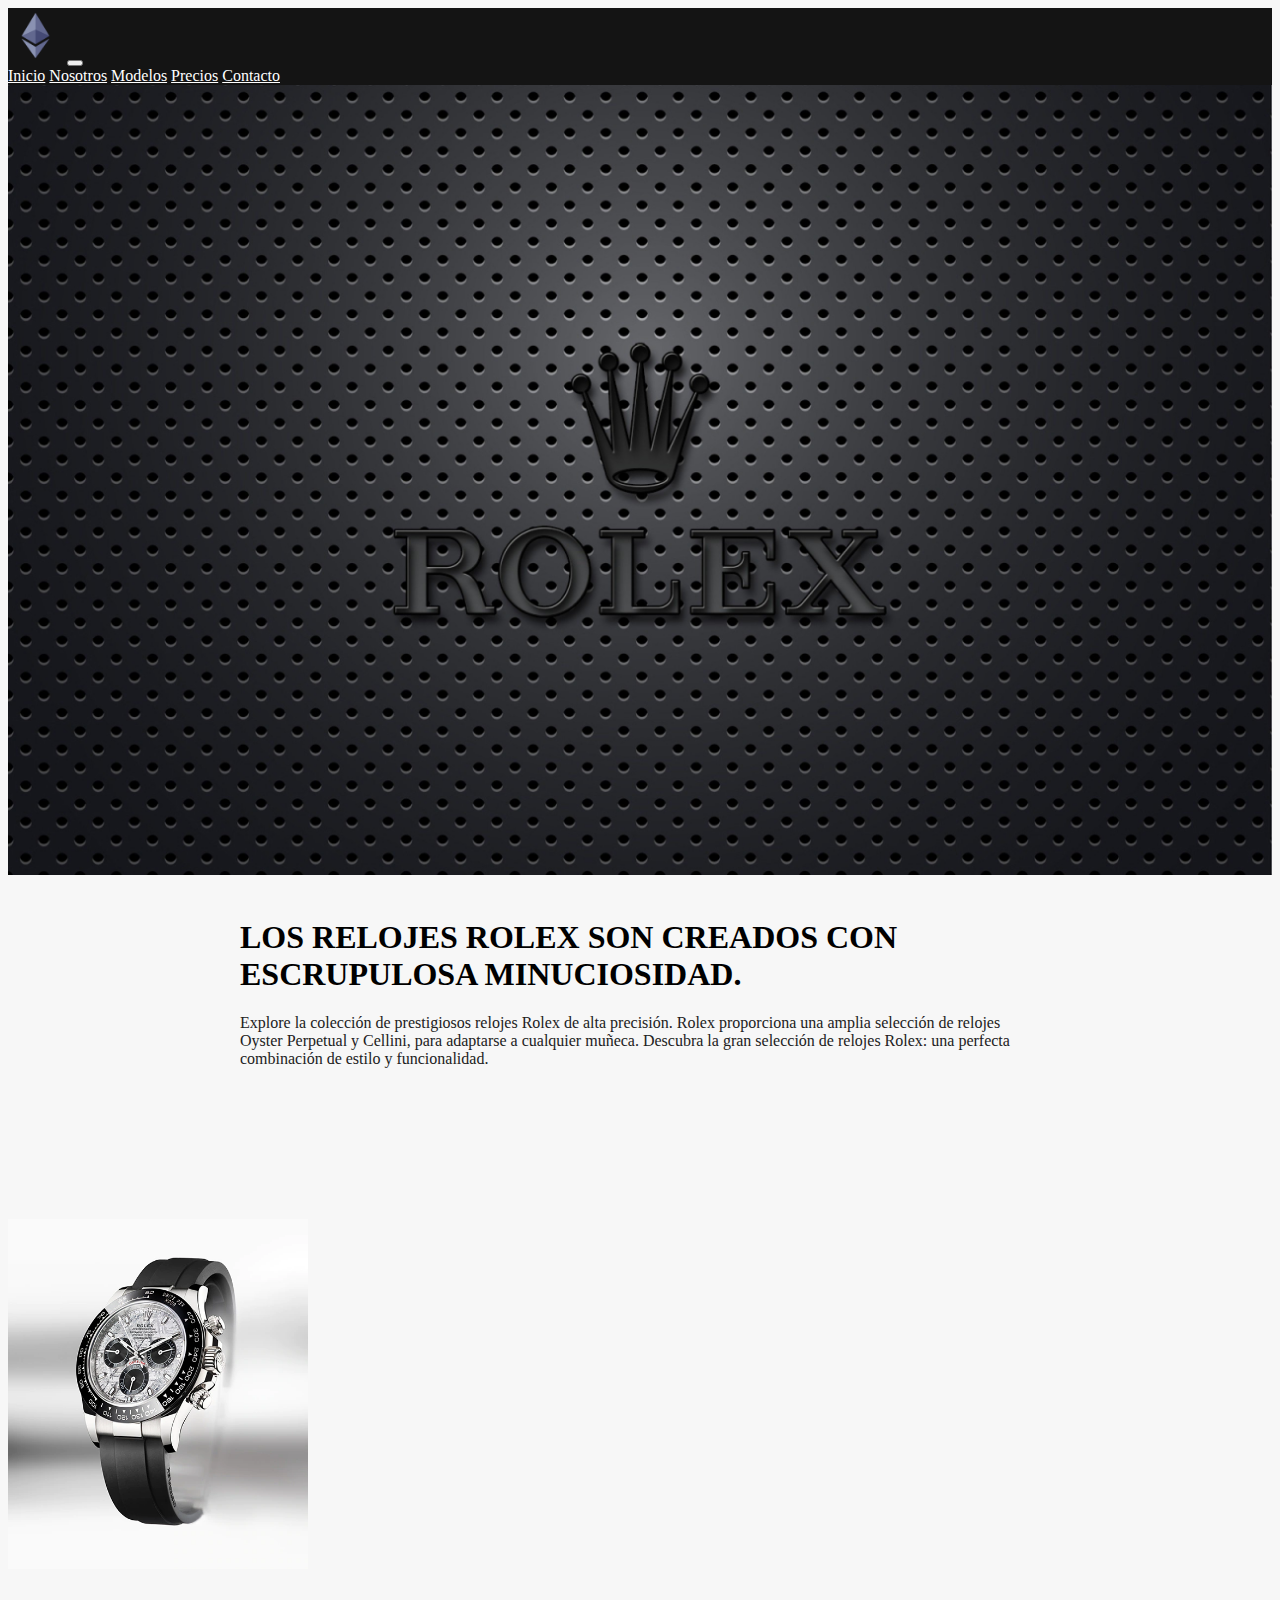
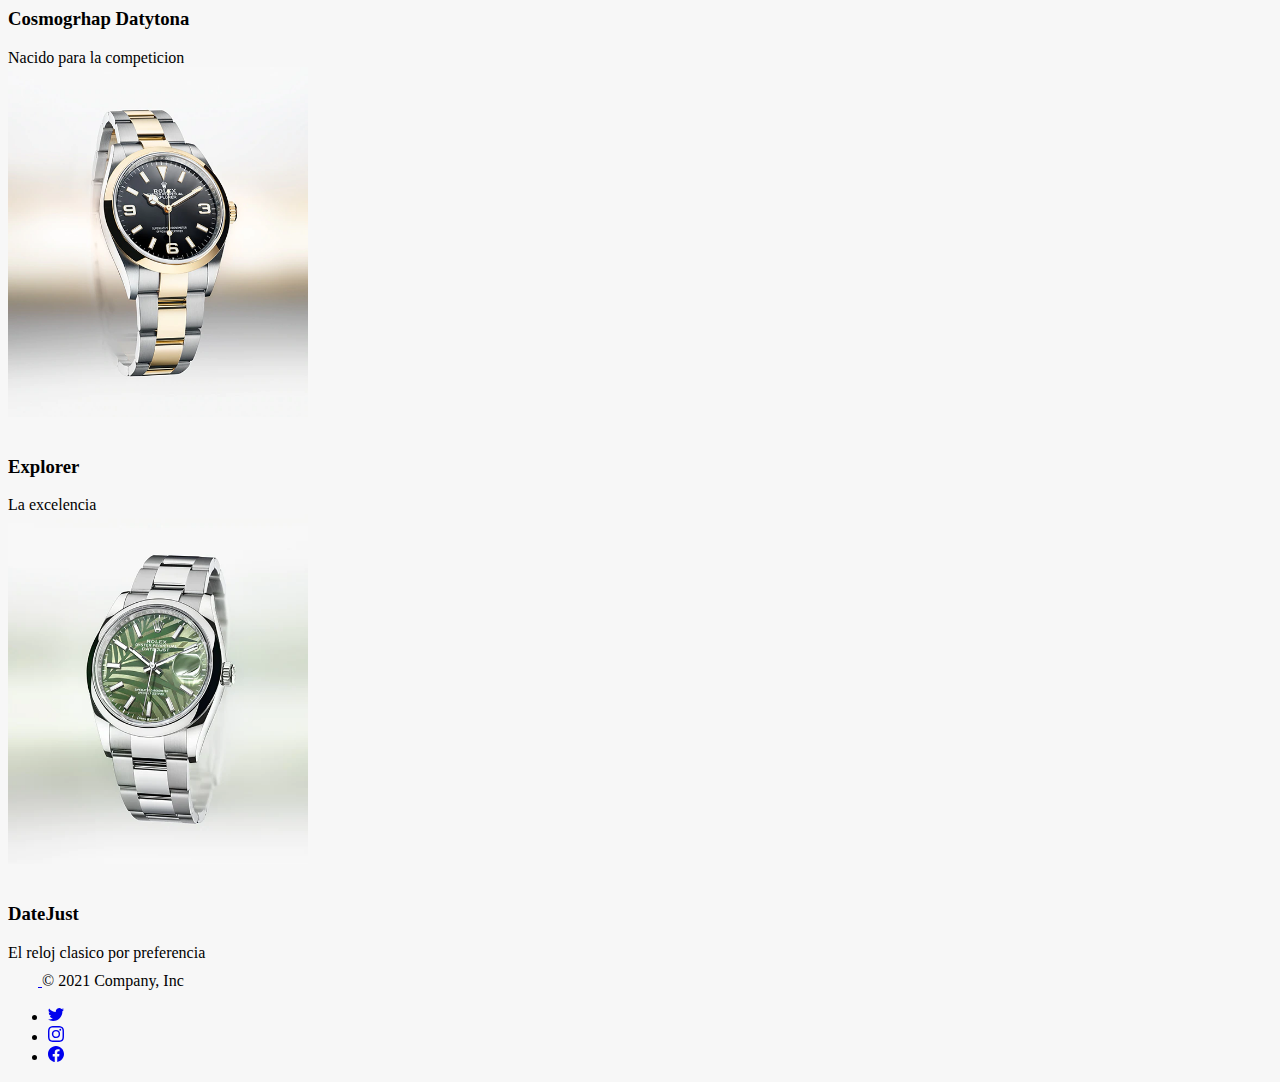
<file: index.html>
<!DOCTYPE html>
<html lang="en">

<head>
    <meta charset="UTF-8">
    <meta http-equiv="X-UA-Compatible" content="IE=edge">
    <meta name="viewport" content="width=device-width, initial-scale=1.0">
    <link href="https://cdn.jsdelivr.net/npm/bootstrap@5.1.3/dist/css/bootstrap.min.css" rel="stylesheet"
        integrity="sha384-1BmE4kWBq78iYhFldvKuhfTAU6auU8tT94WrHftjDbrCEXSU1oBoqyl2QvZ6jIW3" crossorigin="anonymous">
    <link href="./estilo.css" rel="stylesheet">
    <title>Ecommerce</title>
</head>

<body>
    <script src="https://cdn.jsdelivr.net/npm/@popperjs/core@2.10.2/dist/umd/popper.min.js"
        integrity="sha384-7+zCNj/IqJ95wo16oMtfsKbZ9ccEh31eOz1HGyDuCQ6wgnyJNSYdrPa03rtR1zdB"
        crossorigin="anonymous"></script>
    <script src="https://cdn.jsdelivr.net/npm/bootstrap@5.1.3/dist/js/bootstrap.min.js"
        integrity="sha384-QJHtvGhmr9XOIpI6YVutG+2QOK9T+ZnN4kzFN1RtK3zEFEIsxhlmWl5/YESvpZ13"
        crossorigin="anonymous"></script>

    <header>
      <nav class="navbar navbar-expand-lg">
        <div class="container-fluid">
          <a class="navbar-brand" href="./index.html"><img class="img" src="./imagenes/ethereum-logo.png"></a>
          <button class="navbar-toggler" type="button" data-bs-toggle="collapse" data-bs-target="#navbarNavAltMarkup" aria-controls="navbarNavAltMarkup" aria-expanded="false" aria-label="Toggle navigation">
            <span class="navbar-toggler-icon"></span>
          </button>
          <div class="collapse navbar-collapse" id="navbarNavAltMarkup">
            <div class="navbar-nav">
              <a class="nav-link" aria-current="page" href="./index.html">Inicio</a>
              <a class="nav-link" href="./nosotros.html">Nosotros</a>
              <a class="nav-link" href="./modelos.html">Modelos</a>
              <a class="nav-link" href="./precios.html">Precios</a>
              <a class="nav-link" href="./contacto.html">Contacto</a>
            </div>
          </div>
        </div>
      </nav>
    </header>

    <main>
      <img src="./imagenes/rolex.png" class="fondo">
      <div class="container-fluid section">
        <h1>LOS RELOJES ROLEX SON CREADOS CON ESCRUPULOSA MINUCIOSIDAD.</h1>
        <p>Explore la colección de prestigiosos relojes Rolex de alta precisión. Rolex proporciona una amplia selección de relojes Oyster Perpetual y Cellini, para adaptarse a cualquier muñeca. Descubra la gran selección de relojes Rolex: una perfecta combinación de estilo y funcionalidad.</p>
      </div>
      <div class="container">
        <div class="row">
          <div class="col">
            <img src="./imagenes/daytona.png" class="watches">
            <h3>Cosmogrhap Datytona</h3>
            <span>Nacido para la competicion</span>
          </div>
          <div class="col">
            <img src="./imagenes/explorer.png" class="watches">
            <h3>Explorer</h3>
            <span>La excelencia</span>
          </div>
          <div class="col">
            <img src="./imagenes/just.png" class="watches">
            <h3>DateJust</h3>
            <span>El reloj clasico por preferencia</span>
          </div>
        </div>
      </div>
    </main>

    <div class="container-fluid">
      <footer class="d-flex flex-wrap justify-content-between align-items-center py-3 my-4 border-top">
        <div class="col-md-4 d-flex align-items-center">
          <a href="/" class="mb-3 me-2 mb-md-0 text-muted text-decoration-none lh-1">
            <svg class="bi" width="30" height="24"><use xlink:href="#bootstrap"/></svg>
          </a>
          <span class="text-muted">&copy; 2021 Company, Inc</span>
        </div>
    
        <ul class="nav col-md-4 justify-content-end list-unstyled d-flex">
          <li class="ms-3"><a class="text-muted iconos" href="#"><svg xmlns="http://www.w3.org/2000/svg" width="16" height="16" fill="currentColor" class="bi bi-twitter" viewBox="0 0 16 16">
            <path d="M5.026 15c6.038 0 9.341-5.003 9.341-9.334 0-.14 0-.282-.006-.422A6.685 6.685 0 0 0 16 3.542a6.658 6.658 0 0 1-1.889.518 3.301 3.301 0 0 0 1.447-1.817 6.533 6.533 0 0 1-2.087.793A3.286 3.286 0 0 0 7.875 6.03a9.325 9.325 0 0 1-6.767-3.429 3.289 3.289 0 0 0 1.018 4.382A3.323 3.323 0 0 1 .64 6.575v.045a3.288 3.288 0 0 0 2.632 3.218 3.203 3.203 0 0 1-.865.115 3.23 3.23 0 0 1-.614-.057 3.283 3.283 0 0 0 3.067 2.277A6.588 6.588 0 0 1 .78 13.58a6.32 6.32 0 0 1-.78-.045A9.344 9.344 0 0 0 5.026 15z"/>
          </svg></a></li>
          <li class="ms-3"><a class="text-muted iconos" href="#"><svg xmlns="http://www.w3.org/2000/svg" width="16" height="16" fill="currentColor" class="bi bi-instagram" viewBox="0 0 16 16">
            <path d="M8 0C5.829 0 5.556.01 4.703.048 3.85.088 3.269.222 2.76.42a3.917 3.917 0 0 0-1.417.923A3.927 3.927 0 0 0 .42 2.76C.222 3.268.087 3.85.048 4.7.01 5.555 0 5.827 0 8.001c0 2.172.01 2.444.048 3.297.04.852.174 1.433.372 1.942.205.526.478.972.923 1.417.444.445.89.719 1.416.923.51.198 1.09.333 1.942.372C5.555 15.99 5.827 16 8 16s2.444-.01 3.298-.048c.851-.04 1.434-.174 1.943-.372a3.916 3.916 0 0 0 1.416-.923c.445-.445.718-.891.923-1.417.197-.509.332-1.09.372-1.942C15.99 10.445 16 10.173 16 8s-.01-2.445-.048-3.299c-.04-.851-.175-1.433-.372-1.941a3.926 3.926 0 0 0-.923-1.417A3.911 3.911 0 0 0 13.24.42c-.51-.198-1.092-.333-1.943-.372C10.443.01 10.172 0 7.998 0h.003zm-.717 1.442h.718c2.136 0 2.389.007 3.232.046.78.035 1.204.166 1.486.275.373.145.64.319.92.599.28.28.453.546.598.92.11.281.24.705.275 1.485.039.843.047 1.096.047 3.231s-.008 2.389-.047 3.232c-.035.78-.166 1.203-.275 1.485a2.47 2.47 0 0 1-.599.919c-.28.28-.546.453-.92.598-.28.11-.704.24-1.485.276-.843.038-1.096.047-3.232.047s-2.39-.009-3.233-.047c-.78-.036-1.203-.166-1.485-.276a2.478 2.478 0 0 1-.92-.598 2.48 2.48 0 0 1-.6-.92c-.109-.281-.24-.705-.275-1.485-.038-.843-.046-1.096-.046-3.233 0-2.136.008-2.388.046-3.231.036-.78.166-1.204.276-1.486.145-.373.319-.64.599-.92.28-.28.546-.453.92-.598.282-.11.705-.24 1.485-.276.738-.034 1.024-.044 2.515-.045v.002zm4.988 1.328a.96.96 0 1 0 0 1.92.96.96 0 0 0 0-1.92zm-4.27 1.122a4.109 4.109 0 1 0 0 8.217 4.109 4.109 0 0 0 0-8.217zm0 1.441a2.667 2.667 0 1 1 0 5.334 2.667 2.667 0 0 1 0-5.334z"/>
          </svg></a></li>
          <li class="ms-3"><a class="text-muted iconos" href="#"><svg xmlns="http://www.w3.org/2000/svg" width="16" height="16" fill="currentColor" class="bi bi-facebook" viewBox="0 0 16 16">
            <path d="M16 8.049c0-4.446-3.582-8.05-8-8.05C3.58 0-.002 3.603-.002 8.05c0 4.017 2.926 7.347 6.75 7.951v-5.625h-2.03V8.05H6.75V6.275c0-2.017 1.195-3.131 3.022-3.131.876 0 1.791.157 1.791.157v1.98h-1.009c-.993 0-1.303.621-1.303 1.258v1.51h2.218l-.354 2.326H9.25V16c3.824-.604 6.75-3.934 6.75-7.951z"/>
          </svg></a></li>
        </ul>
      </footer>
    </div>

</body>

</html>
</file>
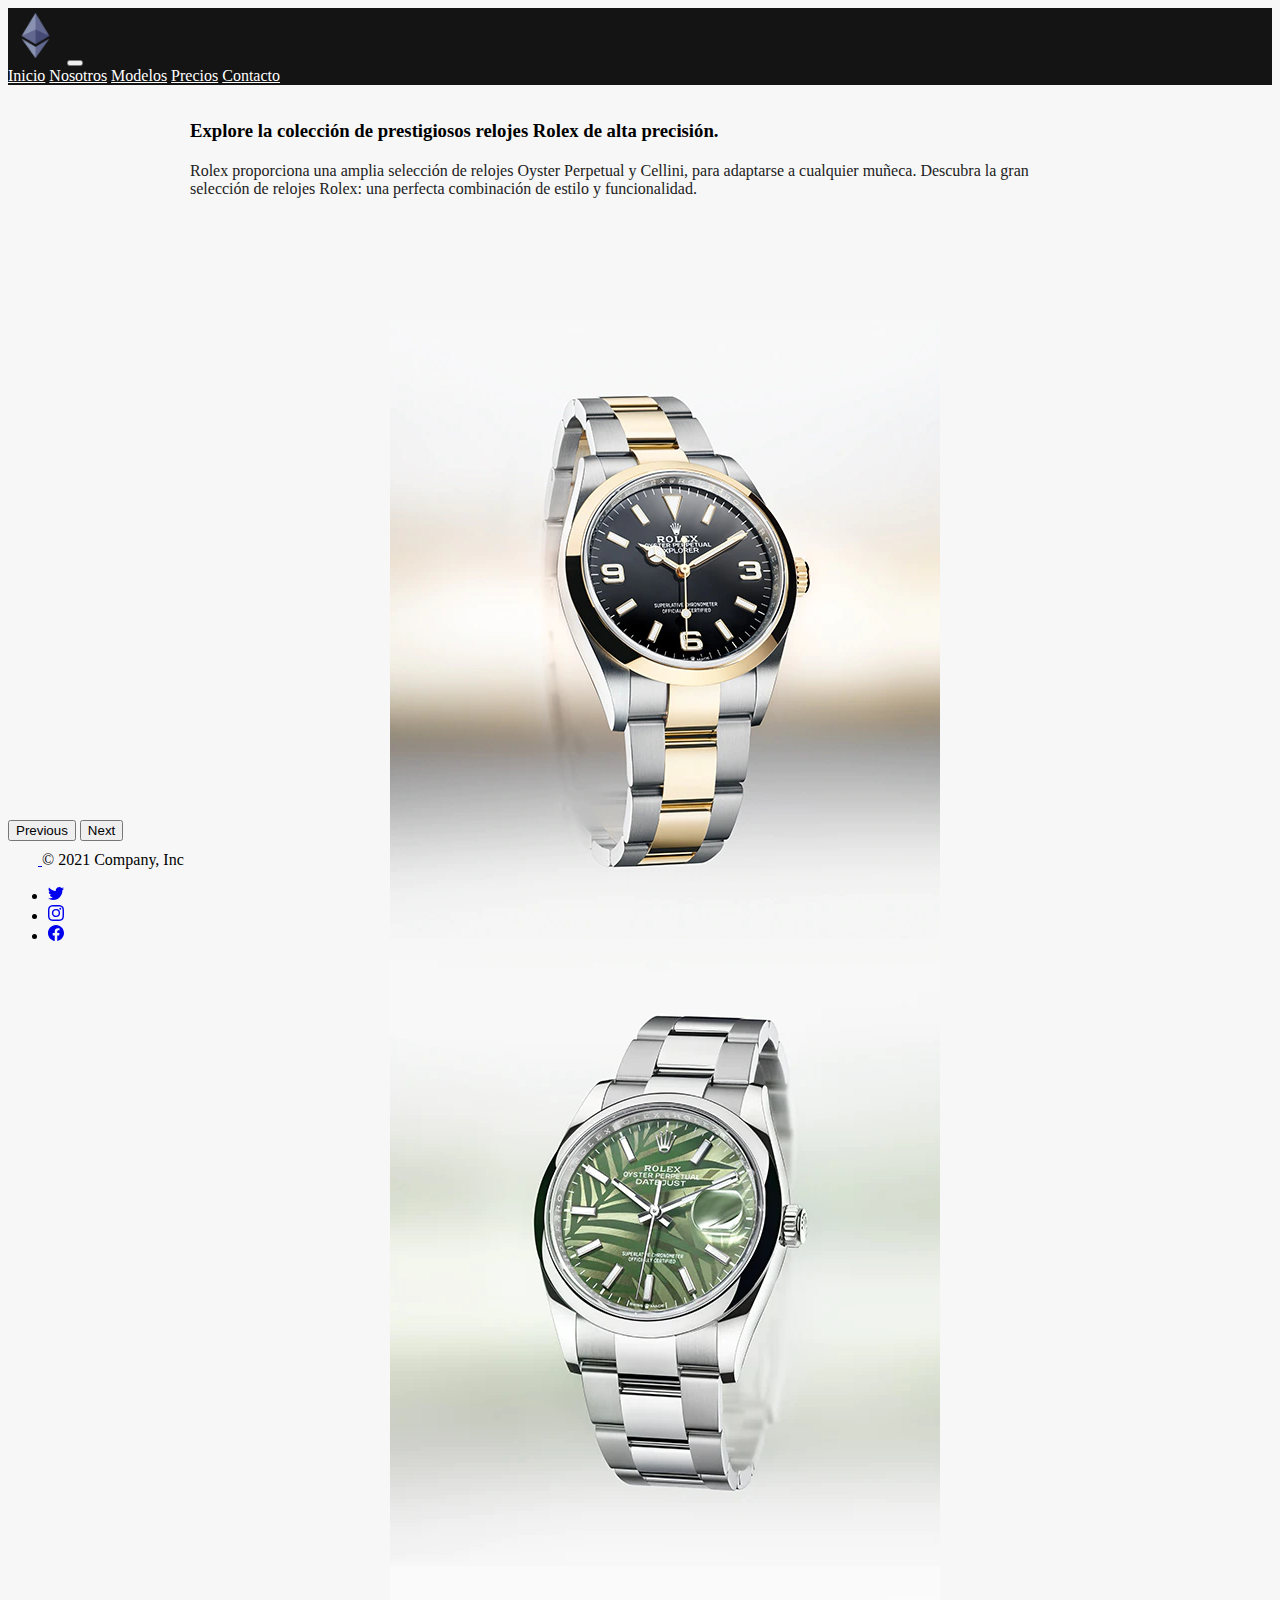
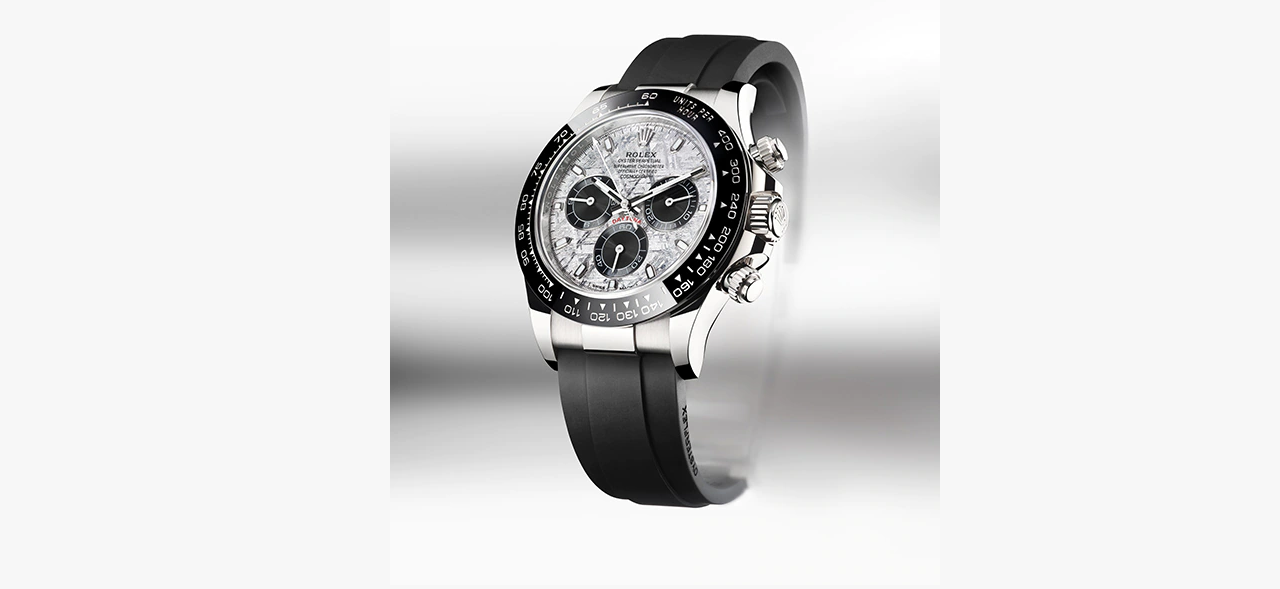
<file: modelos.html>
<!DOCTYPE html>
<html lang="en">
<head>
    <meta charset="UTF-8">
    <meta http-equiv="X-UA-Compatible" content="IE=edge">
    <meta name="viewport" content="width=device-width, initial-scale=1.0">
    <link href="https://cdn.jsdelivr.net/npm/bootstrap@5.1.3/dist/css/bootstrap.min.css" rel="stylesheet"
    integrity="sha384-1BmE4kWBq78iYhFldvKuhfTAU6auU8tT94WrHftjDbrCEXSU1oBoqyl2QvZ6jIW3" crossorigin="anonymous">
    <link href="./estilo.css" rel="stylesheet">
    <title>Ecommerce</title>
</head>
<body>
    <script src="https://cdn.jsdelivr.net/npm/@popperjs/core@2.10.2/dist/umd/popper.min.js"
        integrity="sha384-7+zCNj/IqJ95wo16oMtfsKbZ9ccEh31eOz1HGyDuCQ6wgnyJNSYdrPa03rtR1zdB"
        crossorigin="anonymous"></script>
    <script src="https://cdn.jsdelivr.net/npm/bootstrap@5.1.3/dist/js/bootstrap.min.js"
        integrity="sha384-QJHtvGhmr9XOIpI6YVutG+2QOK9T+ZnN4kzFN1RtK3zEFEIsxhlmWl5/YESvpZ13"
        crossorigin="anonymous"></script>

        <header>
            <nav class="navbar navbar-expand-lg">
                <div class="container-fluid">
                  <a class="navbar-brand" href="./index.html"><img class="img" src="./imagenes/ethereum-logo.png"></a>
                  <button class="navbar-toggler" type="button" data-bs-toggle="collapse" data-bs-target="#navbarNavAltMarkup" aria-controls="navbarNavAltMarkup" aria-expanded="false" aria-label="Toggle navigation">
                    <span class="navbar-toggler-icon"></span>
                  </button>
                  <div class="collapse navbar-collapse" id="navbarNavAltMarkup">
                    <div class="navbar-nav">
                      <a class="nav-link" aria-current="page" href="./index.html">Inicio</a>
                      <a class="nav-link" href="./nosotros.html">Nosotros</a>
                      <a class="nav-link" href="./modelos.html">Modelos</a>
                      <a class="nav-link" href="./precios.html">Precios</a>
                      <a class="nav-link" href="./contacto.html">Contacto</a>
                    </div>
                  </div>
                </div>
              </nav>
        </header>

        <main>
            <div class="section2">
                <h3>Explore la colección de prestigiosos relojes Rolex de alta precisión.</h3>
                <p>Rolex proporciona una amplia selección de relojes Oyster Perpetual y Cellini, para adaptarse a cualquier muñeca. Descubra la gran selección de relojes Rolex: una perfecta combinación de estilo y funcionalidad.</p>
            </div>
            <div id="carouselExampleControls" class="carousel slide bg-dark" data-bs-ride="carousel">
                <div class="carousel-inner imagns">
                  <div class="carousel-item active">
                    <img src="./imagenes/explorer.png" class="d-block w-100">
                  </div>
                  <div class="carousel-item">
                    <img src="./imagenes/just.png" class="d-block w-100">
                  </div>
                  <div class="carousel-item">
                    <img src="./imagenes/daytona.png" class="d-block w-100">
                  </div>
                </div>
                <button class="carousel-control-prev" type="button" data-bs-target="#carouselExampleControls" data-bs-slide="prev">
                  <span class="carousel-control-prev-icon" aria-hidden="true"></span>
                  <span class="visually-hidden">Previous</span>
                </button>
                <button class="carousel-control-next" type="button" data-bs-target="#carouselExampleControls" data-bs-slide="next">
                  <span class="carousel-control-next-icon" aria-hidden="true"></span>
                  <span class="visually-hidden">Next</span>
                </button>
              </div>
        </main>

        <div class="container-fluid">
            <footer class="d-flex flex-wrap justify-content-between align-items-center py-3 my-4 border-top">
              <div class="col-md-4 d-flex align-items-center">
                <a href="/" class="mb-3 me-2 mb-md-0 text-muted text-decoration-none lh-1">
                  <svg class="bi" width="30" height="24"><use xlink:href="#bootstrap"/></svg>
                </a>
                <span class="text-muted">&copy; 2021 Company, Inc</span>
              </div>
          
              <ul class="nav col-md-4 justify-content-end list-unstyled d-flex">
                <li class="ms-3"><a class="text-muted iconos" href="#"><svg xmlns="http://www.w3.org/2000/svg" width="16" height="16" fill="currentColor" class="bi bi-twitter" viewBox="0 0 16 16">
                  <path d="M5.026 15c6.038 0 9.341-5.003 9.341-9.334 0-.14 0-.282-.006-.422A6.685 6.685 0 0 0 16 3.542a6.658 6.658 0 0 1-1.889.518 3.301 3.301 0 0 0 1.447-1.817 6.533 6.533 0 0 1-2.087.793A3.286 3.286 0 0 0 7.875 6.03a9.325 9.325 0 0 1-6.767-3.429 3.289 3.289 0 0 0 1.018 4.382A3.323 3.323 0 0 1 .64 6.575v.045a3.288 3.288 0 0 0 2.632 3.218 3.203 3.203 0 0 1-.865.115 3.23 3.23 0 0 1-.614-.057 3.283 3.283 0 0 0 3.067 2.277A6.588 6.588 0 0 1 .78 13.58a6.32 6.32 0 0 1-.78-.045A9.344 9.344 0 0 0 5.026 15z"/>
                </svg></a></li>
                <li class="ms-3"><a class="text-muted iconos" href="#"><svg xmlns="http://www.w3.org/2000/svg" width="16" height="16" fill="currentColor" class="bi bi-instagram" viewBox="0 0 16 16">
                  <path d="M8 0C5.829 0 5.556.01 4.703.048 3.85.088 3.269.222 2.76.42a3.917 3.917 0 0 0-1.417.923A3.927 3.927 0 0 0 .42 2.76C.222 3.268.087 3.85.048 4.7.01 5.555 0 5.827 0 8.001c0 2.172.01 2.444.048 3.297.04.852.174 1.433.372 1.942.205.526.478.972.923 1.417.444.445.89.719 1.416.923.51.198 1.09.333 1.942.372C5.555 15.99 5.827 16 8 16s2.444-.01 3.298-.048c.851-.04 1.434-.174 1.943-.372a3.916 3.916 0 0 0 1.416-.923c.445-.445.718-.891.923-1.417.197-.509.332-1.09.372-1.942C15.99 10.445 16 10.173 16 8s-.01-2.445-.048-3.299c-.04-.851-.175-1.433-.372-1.941a3.926 3.926 0 0 0-.923-1.417A3.911 3.911 0 0 0 13.24.42c-.51-.198-1.092-.333-1.943-.372C10.443.01 10.172 0 7.998 0h.003zm-.717 1.442h.718c2.136 0 2.389.007 3.232.046.78.035 1.204.166 1.486.275.373.145.64.319.92.599.28.28.453.546.598.92.11.281.24.705.275 1.485.039.843.047 1.096.047 3.231s-.008 2.389-.047 3.232c-.035.78-.166 1.203-.275 1.485a2.47 2.47 0 0 1-.599.919c-.28.28-.546.453-.92.598-.28.11-.704.24-1.485.276-.843.038-1.096.047-3.232.047s-2.39-.009-3.233-.047c-.78-.036-1.203-.166-1.485-.276a2.478 2.478 0 0 1-.92-.598 2.48 2.48 0 0 1-.6-.92c-.109-.281-.24-.705-.275-1.485-.038-.843-.046-1.096-.046-3.233 0-2.136.008-2.388.046-3.231.036-.78.166-1.204.276-1.486.145-.373.319-.64.599-.92.28-.28.546-.453.92-.598.282-.11.705-.24 1.485-.276.738-.034 1.024-.044 2.515-.045v.002zm4.988 1.328a.96.96 0 1 0 0 1.92.96.96 0 0 0 0-1.92zm-4.27 1.122a4.109 4.109 0 1 0 0 8.217 4.109 4.109 0 0 0 0-8.217zm0 1.441a2.667 2.667 0 1 1 0 5.334 2.667 2.667 0 0 1 0-5.334z"/>
                </svg></a></li>
                <li class="ms-3"><a class="text-muted iconos" href="#"><svg xmlns="http://www.w3.org/2000/svg" width="16" height="16" fill="currentColor" class="bi bi-facebook" viewBox="0 0 16 16">
                  <path d="M16 8.049c0-4.446-3.582-8.05-8-8.05C3.58 0-.002 3.603-.002 8.05c0 4.017 2.926 7.347 6.75 7.951v-5.625h-2.03V8.05H6.75V6.275c0-2.017 1.195-3.131 3.022-3.131.876 0 1.791.157 1.791.157v1.98h-1.009c-.993 0-1.303.621-1.303 1.258v1.51h2.218l-.354 2.326H9.25V16c3.824-.604 6.75-3.934 6.75-7.951z"/>
                </svg></a></li>
              </ul>
            </footer>
          </div>

</body>
</html>
</file>
<file: estilo.css>
body {
    background-color: rgb(247, 247, 247);
}

.navbar {
    background-color: #141414;
}

.nav-link {
    color: white;
}

.nav-link:hover {
    color: gray;
}

.img {
    width: 55px;
    height: 55px;
}

.fondo {
    width: 100%;
}

.section {
    width: 800px;
    height: 300px;
    margin: auto;
}

h1 {
    margin-top: 40px;
    font-weight: 700;
}

p {
    color: rgb(33, 33, 33);
    text-align: left;
    margin-top: 20px;
}

.watches {
    width: 300px;
    height: 350px;
    cursor: pointer;
}

.iconos {
    margin-right: 15px;
}

.imagns {
    height: 500px;
    width: 500px;
    margin: auto;
}

.section2 {
    width: 100vh;
    height: 200px;
    margin: auto;
}

h3 {
    margin-top: 35px;
    font-weight: 700;
}
</file>
